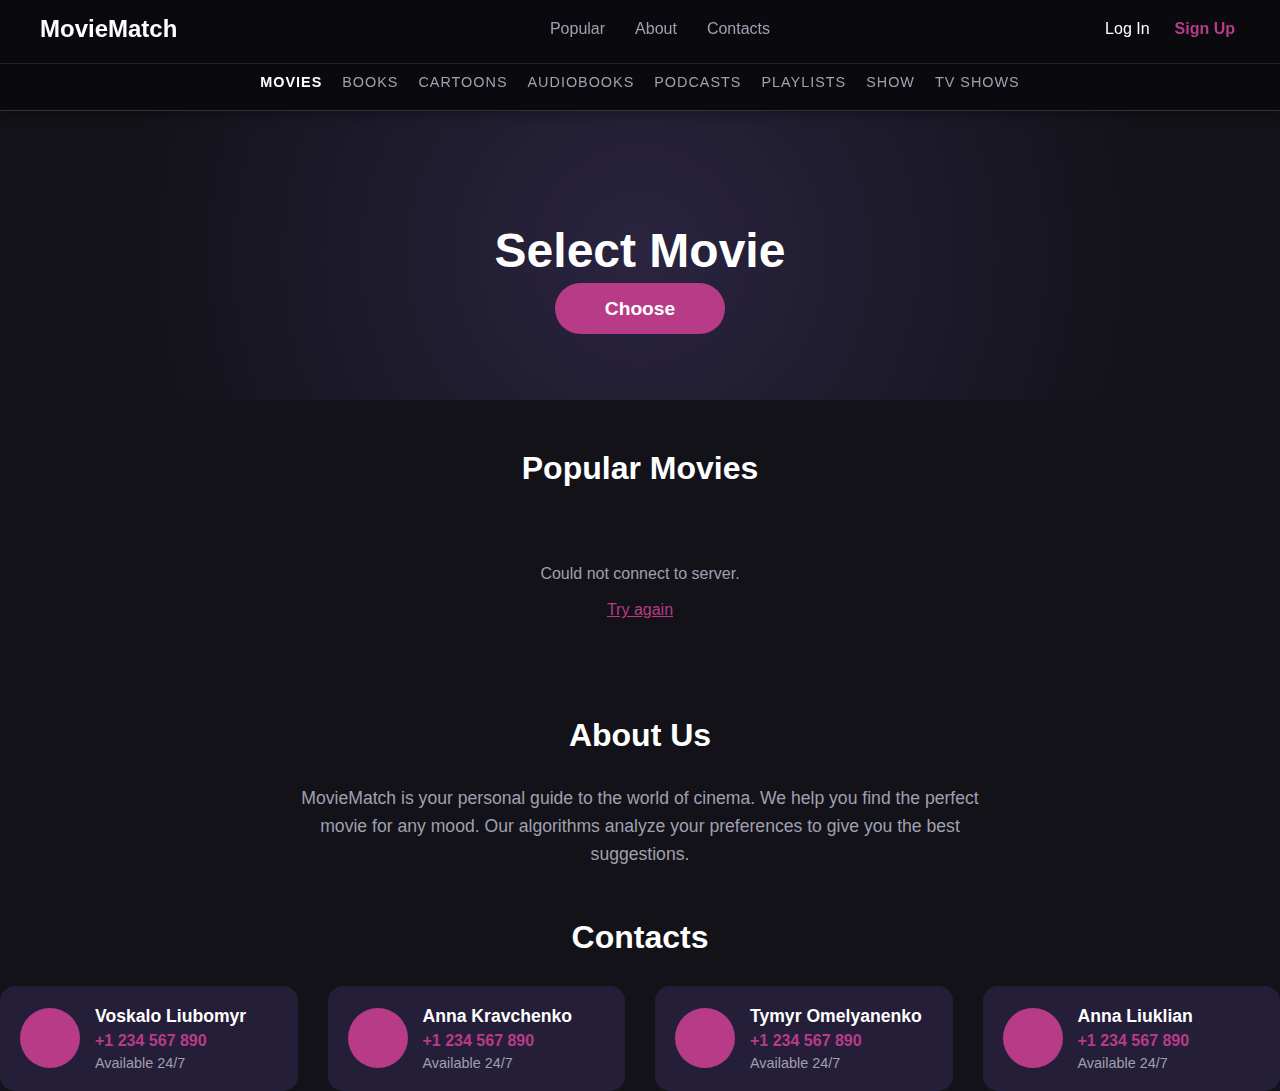
<file: web/index.html>
<!DOCTYPE html>
<html lang="en">
<head>
    <meta charset="UTF-8">
    <meta name="viewport" content="width=device-width, initial-scale=1.0">
    <title>MovieMatch - Home</title>
    <link rel="stylesheet" href="style.css">
</head>
<body>
    <!-- Header додається через header.js -->

    <main>
        <section class="hero">
            <h1>Select Movie</h1>
            <a href="#" class="btn-choose" onclick="goToChoose()">Choose</a>
        </section>

        <section id="popular">
            <h2 class="section-title">Popular Movies</h2>
            <div class="movie-grid" id="movie-grid"></div>
        </section>

        <section id="about">
            <h2 class="section-title">About Us</h2>
            <p class="text-block">
                MovieMatch is your personal guide to the world of cinema. We help you find the perfect movie for any mood.
                Our algorithms analyze your preferences to give you the best suggestions.
            </p>
        </section>

        <section id="contacts">
            <h2 class="section-title">Contacts</h2>
            <div class="contacts-grid" id="contacts-grid"></div>
        </section>
    </main>

    <script src="header.js"></script>
    <script>
        const BASE_URL = 'http://127.0.0.1:8000';

        function renderSkeletons(count = 12) {
            const grid = document.getElementById('movie-grid');
            grid.innerHTML = Array.from({ length: count }).map(() => `
                <div class="movie-card">
                    <div class="movie-img skeleton"></div>
                    <div class="movie-info">
                        <h3>Loading title</h3>
                        <p>2024</p>
                    </div>
                </div>`).join('');
        }

        async function fetchMovies() {
            renderSkeletons();
            try {
                const res = await fetch(`${BASE_URL}/movies/`);
                const data = await res.json();
                const movies = (data.results || []).slice(0, 20);
                renderMovies(movies);
            } catch (e) {
                document.getElementById('movie-grid').innerHTML = `
                    <p style="color:var(--text-sec); grid-column:1/-1; text-align:center; padding:2rem;">
                        Could not connect to server.<br><br>
                        <a href="javascript:fetchMovies()" style="color:var(--accent-pink);">Try again</a>
                    </p>`;
            }
        }

        function renderMovies(movies) {
            const grid = document.getElementById('movie-grid');
            if (!movies.length) {
                grid.innerHTML = '<p style="color:var(--text-sec); grid-column:1/-1;">No movies found.</p>';
                return;
            }

            grid.innerHTML = movies.map(m => {
                const year = m.release_date ? m.release_date.split('-')[0] : '—';
                const genre = m.genres_str?.[0] || '';
                const rating = m.vote_average > 0 ? `<span class="movie-rating">★ ${m.vote_average.toFixed(1)}</span>` : '';
                const posterContent = m.poster_url
                    ? `<img src="${m.poster_url}" alt="${m.title}" loading="lazy">`
                    : `<div>${m.title}</div>`;
                return `
                <div class="movie-card" onclick="window.location.href='choose.html'">
                    <div class="movie-img">${posterContent}</div>
                    <div class="movie-info">
                        <h3>${m.title || 'Unknown'}</h3>
                        <p>${genre ? genre + ' • ' : ''}${year}</p>
                        ${rating}
                    </div>
                </div>`;
            }).join('');
        }

        function renderContacts() {
            const names = ["Voskalo Liubomyr", "Anna Kravchenko", "Tymyr Omelyanenko", "Anna Liuklian"];
            document.getElementById('contacts-grid').innerHTML = names.map(name => `
                <div class="contact-item">
                    <div class="avatar"></div>
                    <div class="contact-card">
                        <h3>${name}</h3>
                        <p class="phone">+1 234 567 890</p>
                        <p class="desc">Available 24/7</p>
                    </div>
                </div>`).join('');
        }

        renderContacts();
        fetchMovies();
    </script>
</body>
</html>
</file>
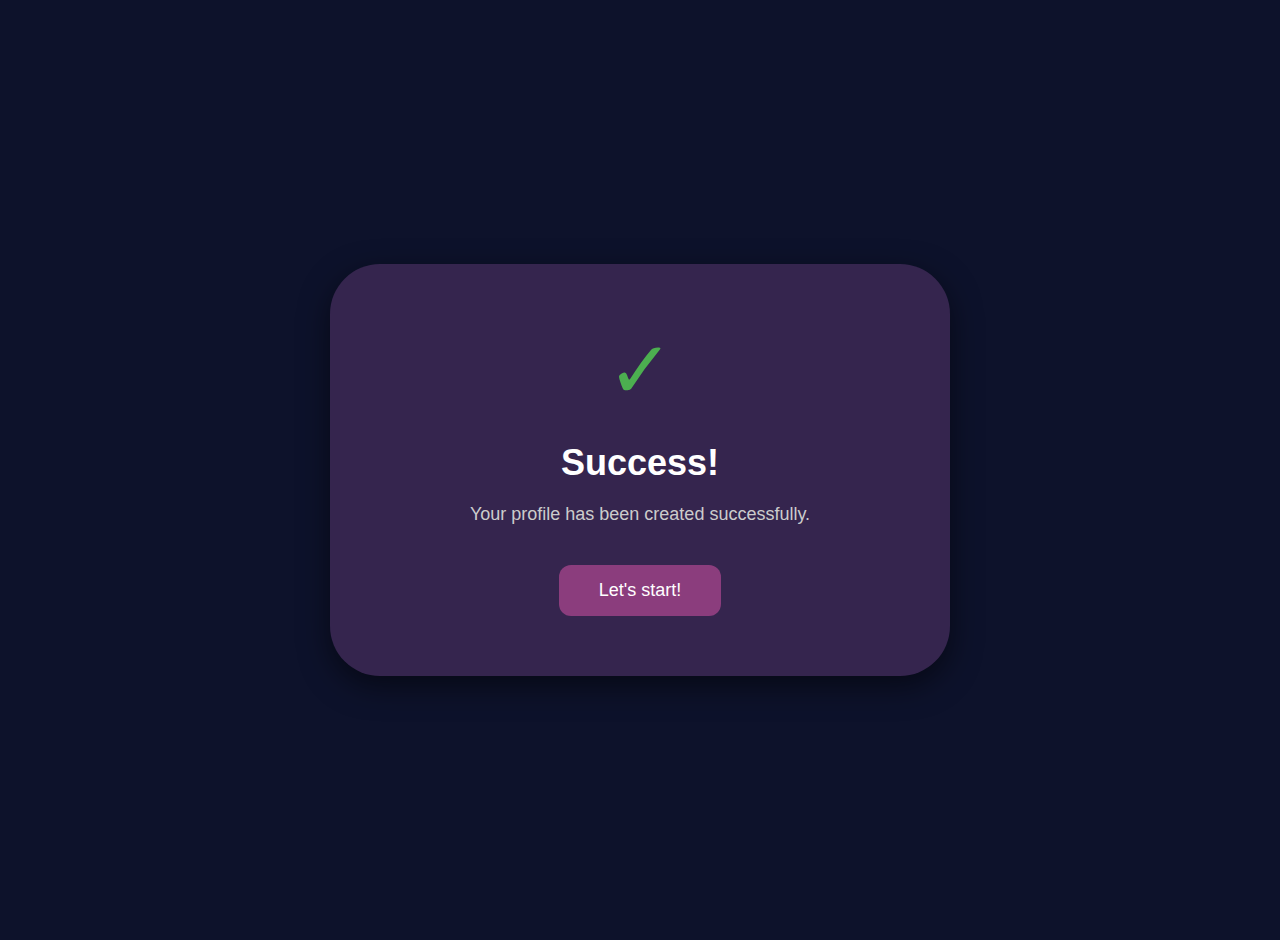
<file: frinds.html>
<!DOCTYPE html>
<html lang="en">
<head>
    <meta charset="UTF-8">
    <meta name="viewport" content="width=device-width, initial-scale=1.0">
    <title>MovieMatch - Success</title>
    <style>
        body {
            margin: 0;
            font-family: 'Segoe UI', sans-serif;
            background-color: #0d122b;
            color: white;
            display: flex;
            justify-content: center;
            align-items: center;
            min-height: 100vh;
            padding: 20px;
        }
        .auth-card {
            background-color: #35254e;
            padding: 60px;
            border-radius: 50px;
            max-width: 500px;
            width: 100%;
            text-align: center;
            box-shadow: 0 10px 30px rgba(0,0,0,0.5);
        }
        .icon {
            font-size: 80px;
            color: #4CAF50;
            margin-bottom: 20px;
        }
        h1 {
            font-size: 36px;
            margin-bottom: 20px;
        }
        p {
            font-size: 18px;
            color: #ccc;
            margin-bottom: 40px;
        }
        .btn {
            background-color: #8b3d7d;
            color: white;
            border: none;
            border-radius: 12px;
            padding: 15px 40px;
            font-size: 18px;
            cursor: pointer;
            text-decoration: none;
            display: inline-block;
        }
        .btn:hover {
            background-color: #d64ca0;
        }

        /* Mobile */
        @media (max-width: 768px) {
            .auth-card { padding: 40px 30px; }
            h1 { font-size: 30px; }
            p { font-size: 16px; }
            .icon { font-size: 60px; }
        }
        @media (max-width: 480px) {
            .auth-card { padding: 30px 20px; border-radius: 30px; }
            h1 { font-size: 24px; }
            p { font-size: 14px; }
            .btn { padding: 12px 30px; font-size: 16px; }
        }
    </style>
</head>
<body>
    <div class="auth-card">
        <div class="icon">✓</div>
        <h1>Success!</h1>
        <p>Your profile has been created successfully.</p>
        <a href="my_films.html" class="btn">Let's start!</a>
    </div>
</body>
</html>
</file>
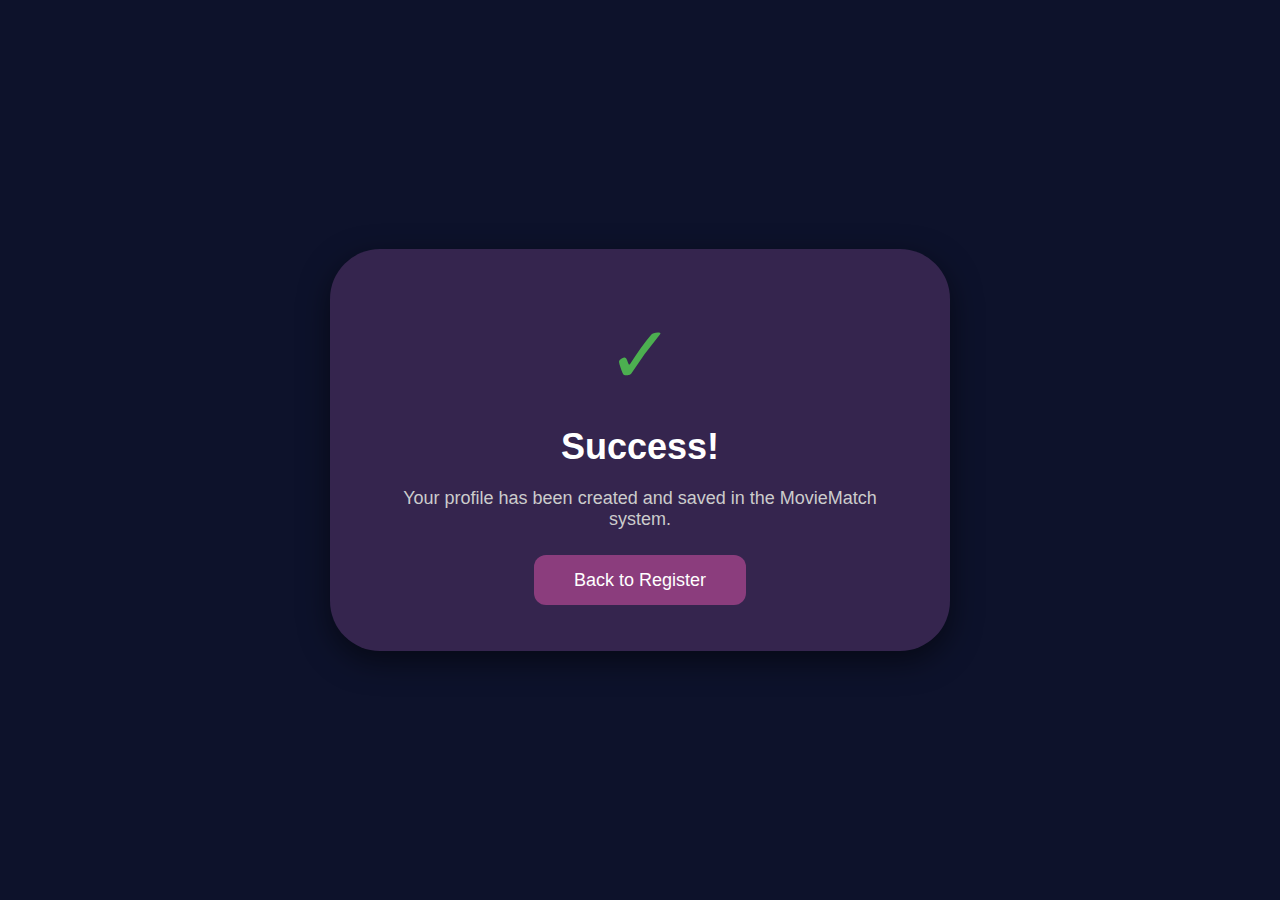
<file: templates/success.html>
<!DOCTYPE html>
<html lang="uk">
<head>
    <meta charset="UTF-8">
    <title>MovieMatch - Success</title>
    <style>
        body { margin: 0; font-family: 'Segoe UI', sans-serif; background-color: #0d122b; color: white; display: flex; justify-content: center; align-items: center; height: 100vh; }
        .auth-card { background-color: #35254e; padding: 60px; border-radius: 50px; width: 500px; text-align: center; box-shadow: 0 10px 30px rgba(0,0,0,0.5); }
        .icon { font-size: 80px; color: #4CAF50; margin-bottom: 20px; }
        h1 { font-size: 36px; margin-bottom: 20px; }
        p { font-size: 18px; color: #ccc; margin-bottom: 40px; }
        .btn { background-color: #8b3d7d; color: white; border: none; border-radius: 12px; padding: 15px 40px; font-size: 18px; cursor: pointer; text-decoration: none; }
    </style>
</head>
<body>
    <div class="auth-card">
        <div class="icon">✓</div>
        <h1>Success!</h1>
        <p>Your profile has been created and saved in the MovieMatch system.</p>
        <a href="signup.html" class="btn">Back to Register</a>
    </div>
</body>
</html>
</file>
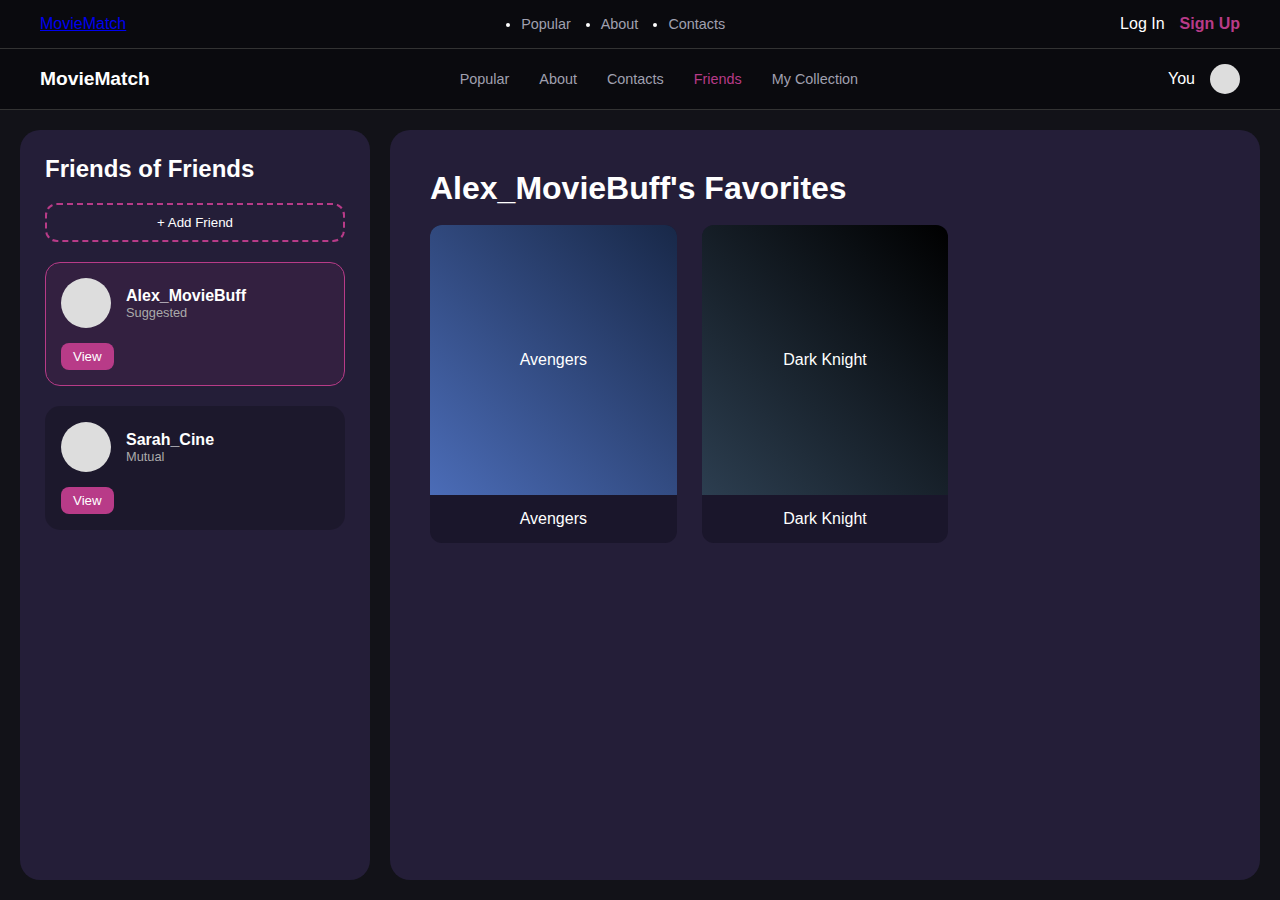
<file: web/friends.html>
<!DOCTYPE html>
<html lang="en">
<head>
    <meta charset="UTF-8">
    <meta name="viewport" content="width=device-width, initial-scale=1.0">
    <title>MovieMatch - Friends</title>
    <style>
        :root {
            --bg-dark: #121218;
            --panel-bg: #241e38;
            --accent-pink: #b83b88;
            --accent-hover: #d64ca0;
            --text-main: #ffffff;
            --text-sec: #a0a0b0;
        }
        * { margin: 0; padding: 0; box-sizing: border-box; font-family: 'Segoe UI', sans-serif; }
        body { background-color: var(--bg-dark); color: var(--text-main); display: flex; flex-direction: column; min-height: 100vh; }

        nav { background-color: #0a0a0e; padding: 15px 40px; display: flex; justify-content: space-between; align-items: center; border-bottom: 1px solid #333; flex-wrap: wrap; gap: 10px; }
        .logo a { text-decoration: none; color: white; font-weight: bold; font-size: 1.2rem; }
        .nav-links { display: flex; gap: 30px; font-size: 0.9rem; flex-wrap: wrap; }
        .nav-links a { text-decoration: none; color: var(--text-sec); transition: 0.3s; }
        .nav-links a:hover, .nav-links a.active { color: var(--text-main); }
        .user-menu { display: flex; align-items: center; gap: 15px; flex-wrap: wrap; }
        .avatar { width: 30px; height: 30px; background-color: #ddd; border-radius: 50%; }

        .container { display: flex; flex: 1; padding: 20px; gap: 20px; overflow: hidden; flex-wrap: wrap; }

        .sidebar { width: 350px; background-color: var(--panel-bg); border-radius: 20px; padding: 25px; display: flex; flex-direction: column; gap: 20px; overflow-y: auto; }
        .sidebar h2 { font-size: 1.5rem; }
        .add-friend-btn { background: transparent; border: 2px dashed var(--accent-pink); color: white; padding: 10px; border-radius: 12px; cursor: pointer; width: 100%; }
        .add-friend-btn:hover { background-color: rgba(184, 59, 136, 0.1); }

        .friend-card { background-color: rgba(0,0,0,0.2); padding: 15px; border-radius: 15px; display: flex; align-items: center; gap: 15px; cursor: pointer; border: 1px solid transparent; flex-wrap: wrap; }
        .friend-card:hover { background-color: rgba(0,0,0,0.3); }
        .friend-card.active { border-color: var(--accent-pink); background-color: rgba(184, 59, 136, 0.1); }
        .friend-avatar { width: 50px; height: 50px; background-color: #ddd; border-radius: 50%; }
        .friend-info { flex: 1; min-width: 150px; }
        .view-btn { background-color: var(--accent-pink); color: white; border: none; padding: 6px 12px; border-radius: 8px; cursor: pointer; }

        .main-content { flex: 1; background-color: var(--panel-bg); border-radius: 20px; padding: 40px; overflow-y: auto; }
        .movies-grid { display: grid; grid-template-columns: repeat(auto-fill, minmax(180px, 1fr)); gap: 25px; }
        .movie-card { background-color: #1a162b; border-radius: 12px; overflow: hidden; }
        .movie-poster { width: 100%; height: 270px; background-color: #333; display: flex; align-items: center; justify-content: center; }
        .movie-info { padding: 15px; text-align: center; }

        /* Mobile styles */
        @media (max-width: 768px) {
            nav { flex-direction: column; padding: 15px 20px; }
            .nav-links { justify-content: center; gap: 15px; }
            .container { flex-direction: column; padding: 10px; }
            .sidebar { width: 100%; }
            .main-content { padding: 20px; }
            .movies-grid { grid-template-columns: repeat(auto-fill, minmax(140px, 1fr)); }
            .movie-poster { height: 200px; }
        }
        @media (max-width: 480px) {
            .movies-grid { grid-template-columns: repeat(auto-fill, minmax(120px, 1fr)); }
            .movie-poster { height: 160px; }
            .friend-card { flex-direction: column; align-items: flex-start; }
            .friend-info { width: 100%; }
        }
    </style>
</head>
<body>
    <nav>
        <div class="logo"><a href="index.html">MovieMatch</a></div>
        <div class="nav-links">
            <a href="#">Popular</a>
            <a href="#">About</a>
            <a href="#">Contacts</a>
            <a href="friends.html" class="active" style="color: var(--accent-pink);">Friends</a>
            <a href="my_films.html">My Collection</a>
        </div>
        <div class="user-menu">
            <span>You</span>
            <div class="avatar"></div>
        </div>
    </nav>

    <div class="container">
        <aside class="sidebar">
            <h2>Friends of Friends</h2>
            <button class="add-friend-btn">+ Add Friend</button>
            <div class="friend-card active">
                <div class="friend-avatar"></div>
                <div class="friend-info">
                    <div style="font-weight: bold;">Alex_MovieBuff</div>
                    <div style="font-size: 0.8rem; color: #aaa;">Suggested</div>
                </div>
                <button class="view-btn">View</button>
            </div>
            <div class="friend-card">
                <div class="friend-avatar"></div>
                <div class="friend-info">
                    <div style="font-weight: bold;">Sarah_Cine</div>
                    <div style="font-size: 0.8rem; color: #aaa;">Mutual</div>
                </div>
                <button class="view-btn">View</button>
            </div>
        </aside>

        <main class="main-content">
            <h1>Alex_MovieBuff's Favorites</h1>
            <br>
            <div class="movies-grid">
                <div class="movie-card">
                    <div class="movie-poster" style="background: linear-gradient(45deg, #4b6cb7, #182848);">Avengers</div>
                    <div class="movie-info">Avengers</div>
                </div>
                <div class="movie-card">
                    <div class="movie-poster" style="background: linear-gradient(45deg, #2C3E50, #000000);">Dark Knight</div>
                    <div class="movie-info">Dark Knight</div>
                </div>
            </div>
        </main>
    </div>
    <script src="header.js"></script>
</body>
</html>
</file>
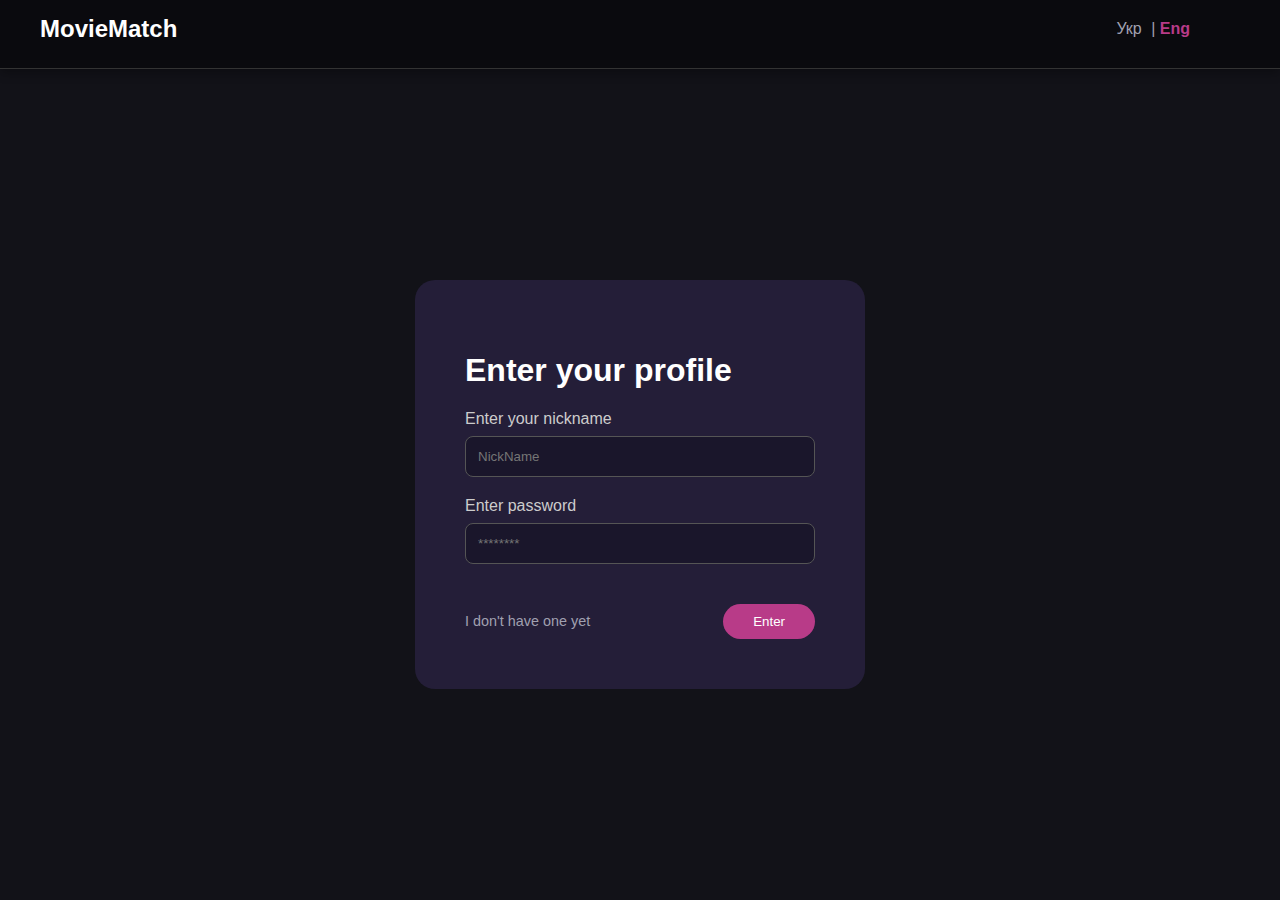
<file: web/login.html>
<!DOCTYPE html>
<html lang="en">
<head>
    <meta charset="UTF-8">
    <title>MovieMatch - Log In</title>
    <link rel="stylesheet" href="style.css">
</head>
<body class="auth-bg">
    <header>
        <nav class="top-nav">
            <a href="index.html" class="logo">MovieMatch</a>
            <div class="auth-lang"><a href="#">Укр</a> | <span class="active-lang">Eng</span></div>
        </nav>
    </header>

    <div class="auth-container">
        <div class="auth-box">
            <h1>Enter your profile</h1>

            <div class="input-group">
                <label>Enter your nickname</label>
                <input type="text" id="username" placeholder="NickName">
            </div>

            <div class="input-group">
                <label>Enter password</label>
                <input type="password" id="password" placeholder="********">
            </div>

            <div id="error-msg" style="color:#ff4757; font-size:0.9rem; margin-bottom:10px; display:none;"></div>

            <div class="auth-buttons">
                <a href="signup.html" class="btn-alt">I don't have one yet</a>
                <button onclick="login()" class="btn-main" style="cursor:pointer; border:none;">Enter</button>
            </div>
        </div>
    </div>

    <script>
        const BASE_URL = 'http://127.0.0.1:8000';

        // Якщо вже залогінений — одразу редирект
        if (localStorage.getItem('token')) {
            window.location.href = 'my_films.html';
        }

        function showError(msg) {
            const el = document.getElementById('error-msg');
            el.textContent = msg;
            el.style.display = 'block';
        }

        async function login() {
            const username = document.getElementById('username').value.trim();
            const password = document.getElementById('password').value;
            document.getElementById('error-msg').style.display = 'none';

            if (!username || !password) {
                showError('Please fill in all fields!');
                return;
            }

            try {
                // Логін ОБОВ'ЯЗКОВО через form-data, не JSON
                // Бек використовує OAuth2PasswordRequestForm який очікує саме такий формат
                const response = await fetch(`${BASE_URL}/users/login`, {
                    method: 'POST',
                    headers: { 'Content-Type': 'application/x-www-form-urlencoded' },
                    body: new URLSearchParams({ username, password })
                });

                const data = await response.json();

                if (!response.ok) {
                    showError(data.detail || 'Invalid username or password');
                    return;
                }

                // Зберігаємо токен — він потрібен для всіх захищених запитів
                localStorage.setItem('token', data.access_token);
                localStorage.setItem('username', username);

                // Отримуємо свій id — потрібен для /movies/{userId}/liked
                const meResp = await fetch(`${BASE_URL}/users/me`, {
                    headers: { 'Authorization': `Bearer ${data.access_token}` }
                });
                if (meResp.ok) {
                    const me = await meResp.json();
                    localStorage.setItem('userId', me.id);
                }

                window.location.href = 'my_films.html';

            } catch (e) {
                window.location.href = 'p_error.html';
            }
        }

        document.addEventListener('keypress', (e) => {
            if (e.key === 'Enter') login();
        });
    </script>
</body>
</html>
</file>
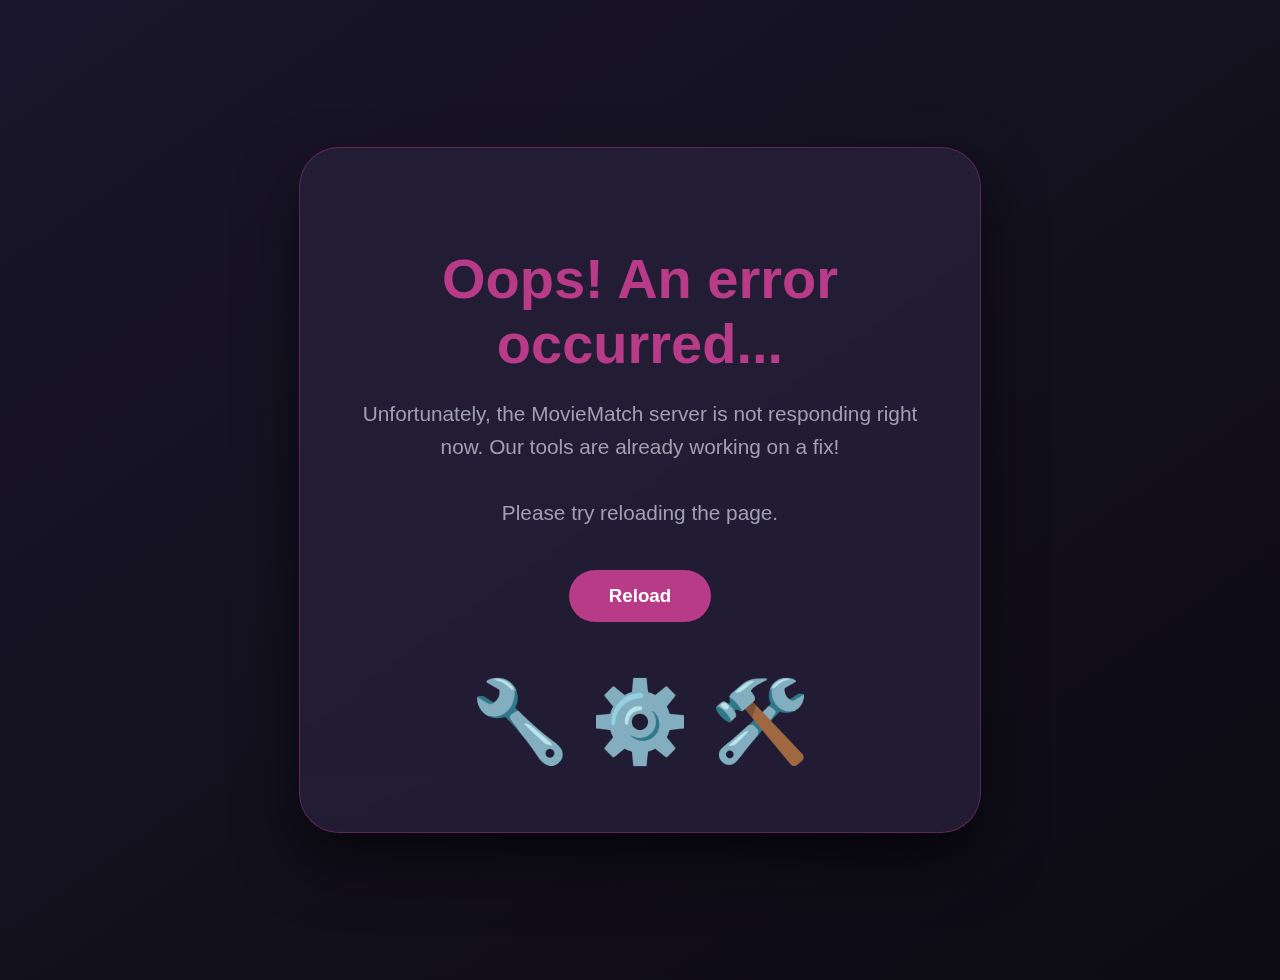
<file: web/p_error.html>
<!DOCTYPE html>
<html lang="uk">
<head>
    <meta charset="UTF-8">
    <meta name="viewport" content="width=device-width, initial-scale=1.0">
    <title>MovieMatch - Server Error</title>
    <link rel="stylesheet" href="style.css">
    <style>
        /* Основний контейнер помилки */
        .error-container {
            display: flex;
            flex-direction: column;
            justify-content: center;
            align-items: center;
            min-height: 100vh;
            text-align: center;
            background: linear-gradient(145deg, #1a162b, #0d0b13);
            color: white;
            padding: 40px 20px;
        }

        .error-box {
            background: rgba(36, 30, 56, 0.85);
            backdrop-filter: blur(25px);
            padding: 60px 40px;
            border-radius: 40px;
            border: 1px solid rgba(184, 59, 136, 0.4);
            box-shadow: 0 30px 60px rgba(0,0,0,0.6);
            max-width: 600px;
            width: 90%;
            animation: fadeIn 0.8s ease-out;
        }

        .error-title {
            font-size: clamp(2rem, 5vw, 3.5rem);
            margin-bottom: 20px;
            color: var(--accent-pink);
            font-weight: 800;
        }

        .error-message {
            font-size: clamp(1rem, 2vw, 1.3rem);
            color: var(--text-sec);
            margin-bottom: 40px;
            line-height: 1.6;
        }

        .reload-btn {
            display: inline-block;
            padding: 15px 40px;
            background-color: var(--accent-pink);
            color: white;
            text-decoration: none;
            border-radius: 30px;
            font-weight: bold;
            transition: background-color 0.3s ease, transform 0.3s ease;
            cursor: pointer;
        }

        .reload-btn:hover {
            background-color: #d1308a;
            transform: translateY(-3px);
        }

        /* Анімація інструментів */
        .tools-animation {
            margin-top: 50px;
            display: flex;
            gap: 20px;
            justify-content: center;
            align-items: center;
            height: 100px;
        }

        .tool {
            font-size: clamp(3rem, 7vw, 5rem);
            animation: toolRotate 2s infinite ease-in-out;
            color: #ccc;
        }

        .tool:nth-child(1) { animation-delay: 0s; }
        .tool:nth-child(2) { animation-delay: 0.5s; animation-direction: reverse; }
        .tool:nth-child(3) { animation-delay: 1s; }

        @keyframes fadeIn {
            from { opacity: 0; transform: translateY(-20px); }
            to { opacity: 1; transform: translateY(0); }
        }

        @keyframes toolRotate {
            0% { transform: translateY(0) rotate(0deg); }
            25% { transform: translateY(-10px) rotate(10deg); }
            50% { transform: translateY(0) rotate(0deg); }
            75% { transform: translateY(10px) rotate(-10deg); }
            100% { transform: translateY(0) rotate(0deg); }
        }
    </style>
</head>
<body>
    <div class="error-container">
        <div class="error-box">
            <h1 class="error-title">Oops! An error occurred...</h1>
            <p class="error-message">
                Unfortunately, the MovieMatch server is not responding right now. Our tools are already working on a fix!
                <br><br>Please try reloading the page.

            </p>
            <h3>
                <a href="index.html" class="reload-btn">Reload</a>
            </h3>

            <div class="tools-animation">
                <span class="tool">🔧</span> <span class="tool">⚙️</span> <span class="tool">🛠️</span> </div>
        </div>
    </div>
</body>
</html>
</file>
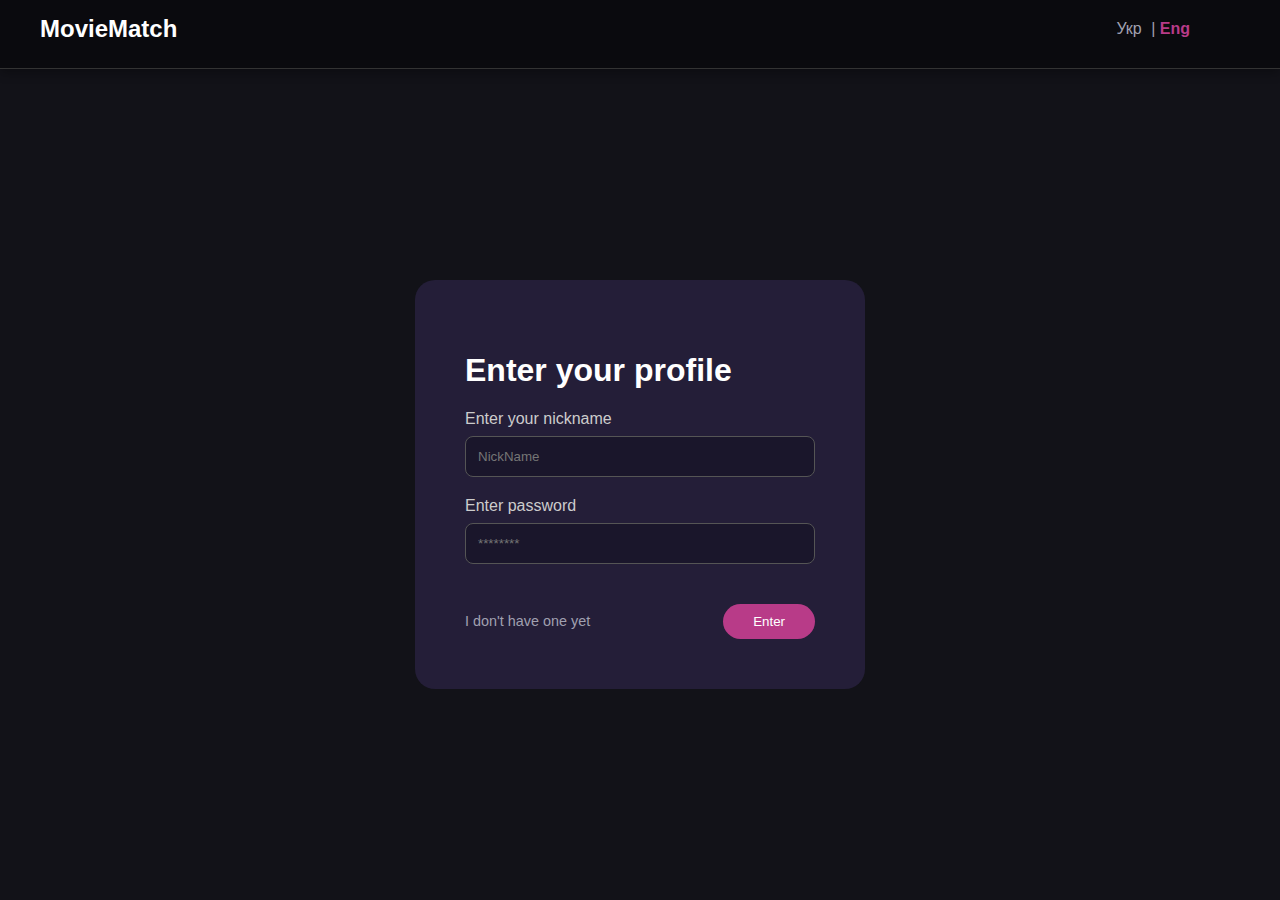
<file: web/profile.html>
<!DOCTYPE html>
<html lang="uk">
<head>
    <meta charset="UTF-8">
    <meta name="viewport" content="width=device-width, initial-scale=1.0">
    <title>MovieMatch - Friends</title>
    <link rel="stylesheet" href="style.css">
    <style>
        .profile-container {
            display: grid;
            grid-template-columns: 320px 1fr;
            gap: 30px;
            max-width: 1400px;
            margin: 40px auto;
            padding: 0 20px;
        }

        /* ── Ліва панель ── */
        .friends-sidebar {
            display: flex;
            flex-direction: column;
            gap: 25px;
        }

        .sidebar-block {
            background: rgba(36, 30, 56, 0.8);
            backdrop-filter: blur(20px);
            padding: 25px;
            border-radius: 30px;
            border: 1px solid rgba(184, 59, 136, 0.3);
        }

        .sidebar-block-title {
            font-size: 1.1rem;
            font-weight: 700;
            color: white;
            margin-bottom: 18px;
            display: flex;
            align-items: center;
            justify-content: space-between;
        }

        .badge {
            background: var(--accent-pink);
            color: white;
            font-size: 0.75rem;
            font-weight: 700;
            padding: 2px 8px;
            border-radius: 20px;
            min-width: 22px;
            text-align: center;
        }

        .friend-item {
            display: flex;
            align-items: center;
            gap: 12px;
            padding: 12px;
            margin-bottom: 8px;
            border-radius: 18px;
            cursor: pointer;
            transition: 0.25s;
            border: 1px solid transparent;
        }
        .friend-item:last-child { margin-bottom: 0; }
        .friend-item:hover  { background: rgba(255,255,255,0.05); }
        .friend-item.active { background: rgba(184,59,136,0.2); border-color: var(--accent-pink); }

        .avatar-circle {
            width: 42px;
            height: 42px;
            background: var(--accent-pink);
            border-radius: 50%;
            flex-shrink: 0;
            display: flex;
            align-items: center;
            justify-content: center;
            font-weight: 700;
            font-size: 1rem;
            color: white;
        }

        .friend-name { font-weight: 600; font-size: 0.95rem; }
        .friend-sub  { font-size: 0.78rem; color: var(--text-sec); margin-top: 2px; }

        .request-actions {
            display: flex;
            gap: 8px;
            margin-left: auto;
            flex-shrink: 0;
        }

        .btn-accept {
            background: #2ecc71;
            color: white;
            border: none;
            padding: 6px 14px;
            border-radius: 12px;
            cursor: pointer;
            font-size: 0.82rem;
            font-weight: 600;
            transition: 0.2s;
        }
        .btn-accept:hover { background: #27ae60; transform: scale(1.05); }

        .btn-reject {
            background: transparent;
            color: #e74c3c;
            border: 1px solid #e74c3c;
            padding: 6px 14px;
            border-radius: 12px;
            cursor: pointer;
            font-size: 0.82rem;
            font-weight: 600;
            transition: 0.2s;
        }
        .btn-reject:hover { background: rgba(231,76,60,0.15); transform: scale(1.05); }

        .btn-unfriend {
            background: transparent;
            color: var(--text-sec);
            border: 1px solid #444;
            padding: 4px 10px;
            border-radius: 10px;
            cursor: pointer;
            font-size: 0.75rem;
            transition: 0.2s;
            margin-left: auto;
            flex-shrink: 0;
            opacity: 0;
        }
        .friend-item:hover .btn-unfriend { opacity: 1; }
        .btn-unfriend:hover { color: #e74c3c; border-color: #e74c3c; }

        /* ── Права панель ── */
        .movies-feed {
            background: rgba(36, 30, 56, 0.5);
            padding: 40px;
            border-radius: 40px;
            border: 1px solid rgba(255,255,255,0.05);
        }

        .feed-header {
            margin-bottom: 25px;
            padding-bottom: 20px;
            border-bottom: 1px solid rgba(255,255,255,0.1);
            display: flex;
            align-items: flex-start;
            justify-content: space-between;
            gap: 20px;
            flex-wrap: wrap;
        }

        .feed-header-text h1 { margin-bottom: 6px; }

        /* ── Кнопка перемикання All / Common ── */
        .toggle-btn {
            display: flex;
            background: rgba(255,255,255,0.05);
            border-radius: 20px;
            padding: 4px;
            border: 1px solid rgba(255,255,255,0.1);
            flex-shrink: 0;
            align-self: center;
        }

        .toggle-btn button {
            background: transparent;
            border: none;
            color: var(--text-sec);
            padding: 8px 18px;
            border-radius: 16px;
            cursor: pointer;
            font-size: 0.85rem;
            font-weight: 600;
            transition: 0.2s;
            white-space: nowrap;
        }

        .toggle-btn button.active {
            background: var(--accent-pink);
            color: white;
        }

        /* ── Сітка фільмів ── */
        .movies-grid {
            display: grid;
            grid-template-columns: repeat(auto-fill, minmax(180px, 1fr));
            gap: 25px;
        }

        .movie-card {
            background: #1a162b;
            border-radius: 20px;
            overflow: hidden;
            transition: 0.3s;
            cursor: pointer;
        }
        .movie-card:hover { transform: translateY(-5px); }

        .movie-poster {
            width: 100%;
            height: 260px;
            object-fit: cover;
            display: block;
        }

        .movie-poster-placeholder {
            width: 100%;
            height: 260px;
            background: #2a2440;
            display: flex;
            align-items: center;
            justify-content: center;
            color: #aaa;
            font-size: 0.85rem;
            padding: 10px;
            text-align: center;
        }

        .movie-info { padding: 12px 15px; }

        .movie-rating-tag {
            display: inline-block;
            background: rgba(184, 59, 136, 0.2);
            color: var(--accent-pink);
            border-radius: 10px;
            padding: 2px 7px;
            font-size: 0.75rem;
            font-weight: 600;
            margin-top: 4px;
        }

        /* Спільний значок */
        .common-badge {
            display: inline-block;
            background: rgba(46, 204, 113, 0.2);
            color: #2ecc71;
            border-radius: 10px;
            padding: 2px 8px;
            font-size: 0.72rem;
            font-weight: 700;
            margin-top: 4px;
            margin-left: 4px;
        }

        .empty-msg {
            color: var(--text-sec);
            text-align: center;
            padding: 50px 0;
            grid-column: 1/-1;
            line-height: 1.8;
        }
        .empty-msg a { color: var(--accent-pink); text-decoration: none; }

        /* ── Пагінація ── */
        .pagination {
            display: flex;
            align-items: center;
            justify-content: center;
            gap: 10px;
            margin-top: 35px;
            padding-top: 25px;
            border-top: 1px solid rgba(255,255,255,0.08);
        }

        .page-btn {
            background: rgba(255,255,255,0.05);
            border: 1px solid rgba(255,255,255,0.1);
            color: white;
            padding: 10px 20px;
            border-radius: 15px;
            cursor: pointer;
            font-size: 0.9rem;
            font-weight: 600;
            transition: 0.2s;
        }
        .page-btn:hover:not(:disabled) {
            background: rgba(184,59,136,0.3);
            border-color: var(--accent-pink);
        }
        .page-btn:disabled {
            opacity: 0.3;
            cursor: default;
        }
        .page-btn.active {
            background: var(--accent-pink);
            border-color: var(--accent-pink);
        }

        .page-info {
            color: var(--text-sec);
            font-size: 0.9rem;
            min-width: 100px;
            text-align: center;
        }

        /* Toast */
        .toast {
            position: fixed;
            bottom: 35px;
            left: 50%;
            transform: translateX(-50%) translateY(20px);
            background: #2ecc71;
            color: white;
            padding: 11px 28px;
            border-radius: 30px;
            font-weight: 600;
            font-size: 0.9rem;
            opacity: 0;
            transition: all 0.3s;
            z-index: 1000;
            pointer-events: none;
        }
        .toast.show  { opacity: 1; transform: translateX(-50%) translateY(0); }
        .toast.error { background: #e74c3c; }
    </style>
</head>
<body>
    <header>
        <nav class="top-nav">
            <a href="index.html" class="logo">MovieMatch</a>
            <ul class="nav-links">
                <li><a href="index.html">Popular</a></li>
                <li><a href="index.html#about">About</a></li>
                <li><a href="index.html#contacts">Contacts</a></li>
                <li><a href="search_friends.html">Search Friends</a></li>
                <li><a href="my_films.html">My Collection</a></li>
                <li><a href="profile.html" style="color:var(--accent-pink);">Friends</a></li>
            </ul>
        </nav>
    </header>

    <div class="profile-container">

        <!-- ── Ліва панель ── -->
        <aside class="friends-sidebar">

            <!-- Вхідні запити -->
            <div class="sidebar-block" id="requests-block" style="display:none;">
                <div class="sidebar-block-title">
                    Incoming Requests
                    <span class="badge" id="requests-badge">0</span>
                </div>
                <div id="requests-list"></div>
            </div>

            <!-- Список друзів -->
            <div class="sidebar-block">
                <div class="sidebar-block-title">My Friends</div>
                <div id="friends-list">
                    <p style="color:var(--text-sec);">Loading...</p>
                </div>
                <a href="search_friends.html" style="
                    display:block; margin-top:15px; text-align:center;
                    padding:10px; border:2px dashed rgba(184,59,136,0.5);
                    border-radius:15px; color:var(--accent-pink);
                    text-decoration:none; font-size:0.9rem; transition:0.2s;">
                    + Find Friends
                </a>
            </div>

        </aside>

        <!-- ── Права панель ── -->
        <main class="movies-feed">
            <div class="feed-header">
                <div class="feed-header-text">
                    <h1 id="selected-friend-name">Select a friend to see their movies</h1>
                    <p id="selected-friend-stats" style="color:var(--text-sec);"></p>
                </div>

                <!-- Кнопка перемикання — прихована поки не вибраний друг -->
                <div class="toggle-btn" id="toggle-btn" style="display:none;">
                    <button id="btn-all"    class="active" onclick="switchMode('all')">
                        🎬 All Movies
                    </button>
                    <button id="btn-common" onclick="switchMode('common')">
                        ✨ Common
                    </button>
                </div>
            </div>

            <div class="movies-grid" id="movies-container"></div>

            <!-- Пагінація -->
            <div class="pagination" id="pagination" style="display:none;">
                <button class="page-btn" id="btn-prev" onclick="changePage(-1)">← Prev</button>
                <span class="page-info" id="page-info">Page 1 / 1</span>
                <button class="page-btn" id="btn-next" onclick="changePage(1)">Next →</button>
            </div>
        </main>

    </div>

    <div class="toast" id="toast"></div>

    <script>
        const BASE_URL = 'http://127.0.0.1:8000';
        const token    = localStorage.getItem('token');

        // Поточний вибраний друг і його дані
        let currentFriend   = null;  // { id, username }
        let allMovies       = [];    // всі фільми друга
        let commonMovies    = [];    // спільні фільми
        let currentMode     = 'all'; // 'all' або 'common'
        const PER_PAGE      = 20;    // фільмів на сторінку
        let currentPage     = 1;     // поточна сторінка'

        // ─────────────────────────────────────────
        // Старт
        // ─────────────────────────────────────────
        async function init() {
            if (!token) {
                window.location.href = 'login.html';
                return;
            }

            try {
                const [friendsResp, requestsResp] = await Promise.all([
                    fetch(`${BASE_URL}/users/friends/my`,
                        { headers: { 'Authorization': `Bearer ${token}` } }),
                    fetch(`${BASE_URL}/users/friends/requests/incoming`,
                        { headers: { 'Authorization': `Bearer ${token}` } })
                ]);

                if (friendsResp.status === 401) {
                    localStorage.removeItem('token');
                    window.location.href = 'login.html';
                    return;
                }

                const friends  = await friendsResp.json();
                const requests = await requestsResp.json();

                renderRequests(requests);
                renderFriends(friends);

            } catch (e) {
                window.location.href = 'p_error.html';
            }
        }

        // ─────────────────────────────────────────
        // Вхідні запити
        // ─────────────────────────────────────────
        function renderRequests(requests) {
            const block = document.getElementById('requests-block');
            const list  = document.getElementById('requests-list');
            const badge = document.getElementById('requests-badge');

            if (!requests.length) {
                block.style.display = 'none';
                return;
            }

            block.style.display = 'block';
            badge.textContent   = requests.length;

            list.innerHTML = '';
            requests.forEach(user => {
                const div = document.createElement('div');
                div.className = 'friend-item';
                div.id = `req-${user.id}`;
                div.innerHTML = `
                    <div class="avatar-circle">${user.username.charAt(0).toUpperCase()}</div>
                    <div>
                        <div class="friend-name">${user.username}</div>
                        <div class="friend-sub">wants to be friends</div>
                    </div>
                    <div class="request-actions">
                        <button class="btn-accept" onclick="acceptRequest(${user.id}, '${user.username}')">
                            ✓ Accept
                        </button>
                        <button class="btn-reject" onclick="rejectRequest(${user.id})">✗</button>
                    </div>`;
                list.appendChild(div);
            });
        }

        async function acceptRequest(senderId, username) {
            try {
                const resp = await fetch(`${BASE_URL}/users/friends/accept/${senderId}`, {
                    method: 'POST',
                    headers: { 'Authorization': `Bearer ${token}` }
                });
                if (resp.ok) {
                    removeRequestCard(senderId);
                    showToast(`✓ ${username} is now your friend!`);
                    addFriendToList({ id: senderId, username });
                } else {
                    const d = await resp.json();
                    showToast(d.detail || 'Error', true);
                }
            } catch (e) { showToast('Server error', true); }
        }

        async function rejectRequest(senderId) {
            try {
                const resp = await fetch(`${BASE_URL}/users/friends/${senderId}`, {
                    method: 'DELETE',
                    headers: { 'Authorization': `Bearer ${token}` }
                });
                if (resp.ok || resp.status === 204) {
                    removeRequestCard(senderId);
                    showToast('Request rejected');
                } else {
                    const d = await resp.json();
                    showToast(d.detail || 'Error', true);
                }
            } catch (e) { showToast('Server error', true); }
        }

        function removeRequestCard(senderId) {
            const card = document.getElementById(`req-${senderId}`);
            if (card) card.remove();
            const remaining = document.querySelectorAll('#requests-list .friend-item').length;
            document.getElementById('requests-badge').textContent = remaining;
            if (!remaining) document.getElementById('requests-block').style.display = 'none';
        }

        // ─────────────────────────────────────────
        // Список друзів
        // ─────────────────────────────────────────
        function renderFriends(friends) {
            const list = document.getElementById('friends-list');
            if (!friends.length) {
                list.innerHTML = `
                    <div class="empty-msg">
                        No friends yet.<br>
                        <a href="search_friends.html">Find some!</a>
                    </div>`;
                return;
            }
            list.innerHTML = '';
            friends.forEach(f => addFriendToList(f));
        }

        function addFriendToList(friend) {
            const list     = document.getElementById('friends-list');
            const emptyMsg = list.querySelector('.empty-msg');
            if (emptyMsg) emptyMsg.remove();

            const div = document.createElement('div');
            div.className = 'friend-item';
            div.id = `friend-${friend.id}`;
            div.innerHTML = `
                <div class="avatar-circle">${friend.username.charAt(0).toUpperCase()}</div>
                <div>
                    <div class="friend-name">${friend.username}</div>
                    <div class="friend-sub">click to see movies</div>
                </div>
                <button class="btn-unfriend"
                    onclick="unfriend(event, ${friend.id}, '${friend.username}')">
                    Remove
                </button>`;
            div.onclick = (e) => {
                if (e.target.classList.contains('btn-unfriend')) return;
                selectFriend(friend, div);
            };
            list.appendChild(div);
        }

        async function unfriend(event, friendId, username) {
            event.stopPropagation();
            if (!confirm(`Remove ${username} from friends?`)) return;
            try {
                const resp = await fetch(`${BASE_URL}/users/friends/${friendId}`, {
                    method: 'DELETE',
                    headers: { 'Authorization': `Bearer ${token}` }
                });
                if (resp.ok || resp.status === 204) {
                    document.getElementById(`friend-${friendId}`)?.remove();
                    showToast(`${username} removed from friends`);
                    if (currentFriend?.id === friendId) resetFeed();
                    if (!document.querySelectorAll('#friends-list .friend-item').length) {
                        document.getElementById('friends-list').innerHTML = `
                            <div class="empty-msg">No friends yet.<br>
                            <a href="search_friends.html">Find some!</a></div>`;
                    }
                }
            } catch (e) { showToast('Server error', true); }
        }

        // ─────────────────────────────────────────
        // Вибір друга — завантажуємо всі і спільні фільми
        // ─────────────────────────────────────────
        async function selectFriend(friend, element) {
            document.querySelectorAll('.friend-item').forEach(i => i.classList.remove('active'));
            element.classList.add('active');

            currentFriend = friend;
            currentMode   = 'all';
            currentPage   = 1;  // скидаємо сторінку при зміні друга

            document.getElementById('selected-friend-name').textContent = `${friend.username}'s Movies`;
            document.getElementById('selected-friend-stats').textContent = 'Loading...';
            document.getElementById('movies-container').innerHTML = '';
            document.getElementById('toggle-btn').style.display = 'none';

            // Скидаємо кнопки на "All"
            document.getElementById('btn-all').classList.add('active');
            document.getElementById('btn-common').classList.remove('active');

            try {
                // Паралельно завантажуємо всі фільми друга і спільні
                const [allResp, commonResp] = await Promise.all([
                    fetch(`${BASE_URL}/movies/${friend.id}/liked`),
                    fetch(`${BASE_URL}/movies/common/${friend.id}`, {
                        headers: { 'Authorization': `Bearer ${token}` }
                    })
                ]);

                allMovies    = await allResp.json();
                commonMovies = await commonResp.json();

                // Показуємо кнопку тільки якщо є хоч один фільм
                if (allMovies.length > 0) {
                    document.getElementById('toggle-btn').style.display = 'flex';
                }

                renderMovies(allMovies, 'all');

            } catch (e) {
                document.getElementById('selected-friend-stats').textContent = '';
                document.getElementById('movies-container').innerHTML =
                    '<p style="color:#e74c3c; grid-column:1/-1;">Failed to load movies.</p>';
            }
        }

        // ─────────────────────────────────────────
        // Перемикання режиму All / Common
        // ─────────────────────────────────────────
        function switchMode(mode) {
            if (mode === currentMode) return;
            currentMode = mode;
            currentPage = 1;  // скидаємо на першу сторінку

            document.getElementById('btn-all').classList.toggle('active',    mode === 'all');
            document.getElementById('btn-common').classList.toggle('active', mode === 'common');

            if (mode === 'all') {
                renderMovies(allMovies, 'all');
            } else {
                renderMovies(commonMovies, 'common');
            }
        }

        // Перехід на сторінку (+1 вперед, -1 назад)
        function changePage(direction) {
            const movies = currentMode === 'all' ? allMovies : commonMovies;
            const totalPages = Math.ceil(movies.length / PER_PAGE);
            currentPage = Math.max(1, Math.min(totalPages, currentPage + direction));
            renderMovies(movies, currentMode);
            // Скролимо вгору до правої панелі
            document.querySelector('.movies-feed').scrollIntoView({ behavior: 'smooth' });
        }

        // ─────────────────────────────────────────
        // Рендер карток фільмів з пагінацією
        // mode: 'all' або 'common'
        // ─────────────────────────────────────────
        function renderMovies(movies, mode) {
            const container  = document.getElementById('movies-container');
            const pagination = document.getElementById('pagination');
            const stats      = document.getElementById('selected-friend-stats');
            const name       = currentFriend?.username || '';

            // Оновлюємо статистику
            if (mode === 'all') {
                stats.textContent = `${movies.length} movie${movies.length !== 1 ? 's' : ''} liked`;
            } else {
                stats.textContent = commonMovies.length > 0
                    ? `${commonMovies.length} movie${commonMovies.length !== 1 ? 's' : ''} in common with you`
                    : `No movies in common with ${name} yet`;
            }

            if (!movies.length) {
                container.innerHTML = `
                    <div class="empty-msg">
                        ${mode === 'common'
                            ? `No common movies yet.<br>Go to <a href="choose.html">Choose</a> and like some movies!`
                            : `${name} hasn't liked any movies yet.`
                        }
                    </div>`;
                pagination.style.display = 'none';
                return;
            }

            // Пагінація — беремо тільки 20 фільмів для поточної сторінки
            const totalPages = Math.ceil(movies.length / PER_PAGE);
            const start      = (currentPage - 1) * PER_PAGE;
            const pageMovies = movies.slice(start, start + PER_PAGE);

            // Оновлюємо кнопки пагінації
            if (movies.length > PER_PAGE) {
                pagination.style.display = 'flex';
                document.getElementById('page-info').textContent =
                    `Page ${currentPage} / ${totalPages}`;
                document.getElementById('btn-prev').disabled = currentPage === 1;
                document.getElementById('btn-next').disabled = currentPage === totalPages;
            } else {
                pagination.style.display = 'none';
            }

            // Множина id спільних фільмів — щоб позначати їх значком
            const commonIds = new Set(commonMovies.map(m => m.id));

            container.innerHTML = pageMovies.map(m => {
                // poster_url зберігаємо в БД — використовуємо його напряму
                // якщо немає — будуємо з poster_path
                const posterUrl = m.poster_url
                    || (m.poster_path
                        ? `https://image.tmdb.org/t/p/w500${m.poster_path}`
                        : '');

                const rating = m.vote_average && m.vote_average > 0
                    ? `<span class="movie-rating-tag">★ ${m.vote_average.toFixed(1)}</span>`
                    : '';

                const year = m.release_date
                    ? `<span style="color:var(--text-sec); font-size:0.8rem;">
                        ${m.release_date.split('-')[0]}
                       </span>`
                    : '';

                // Значок "спільний" якщо ми в режимі "all" і фільм є у спільних
                const commonMark = (mode === 'all' && commonIds.has(m.id))
                    ? `<span class="common-badge">✨ common</span>`
                    : '';

                return `
                <div class="movie-card" title="${m.overview || ''}">
                    ${posterUrl
                        ? `<img src="${posterUrl}" class="movie-poster" alt="${m.movie_name}">`
                        : `<div class="movie-poster-placeholder">${m.movie_name}</div>`
                    }
                    <div class="movie-info">
                        <div style="font-weight:600; font-size:0.95rem;
                            white-space:nowrap; overflow:hidden; text-overflow:ellipsis;">
                            ${m.movie_name}
                        </div>
                        <div style="display:flex; align-items:center; gap:6px; flex-wrap:wrap; margin-top:4px;">
                            ${year}
                            ${rating}
                            ${commonMark}
                        </div>
                    </div>
                </div>`;
            }).join('');
        }

        // ─────────────────────────────────────────
        // Очистити праву панель
        // ─────────────────────────────────────────
        function resetFeed() {
            currentFriend = null;
            allMovies     = [];
            commonMovies  = [];
            document.getElementById('selected-friend-name').textContent = 'Select a friend to see their movies';
            document.getElementById('selected-friend-stats').textContent = '';
            document.getElementById('movies-container').innerHTML = '';
            document.getElementById('toggle-btn').style.display  = 'none';
            document.getElementById('pagination').style.display  = 'none';
        }

        // ─────────────────────────────────────────
        // Toast
        // ─────────────────────────────────────────
        function showToast(msg, isError = false) {
            const toast = document.getElementById('toast');
            toast.textContent = msg;
            toast.className   = 'toast show' + (isError ? ' error' : '');
            setTimeout(() => { toast.className = 'toast'; }, 2500);
        }

        init();
    </script>
</body>
</html>
</file>
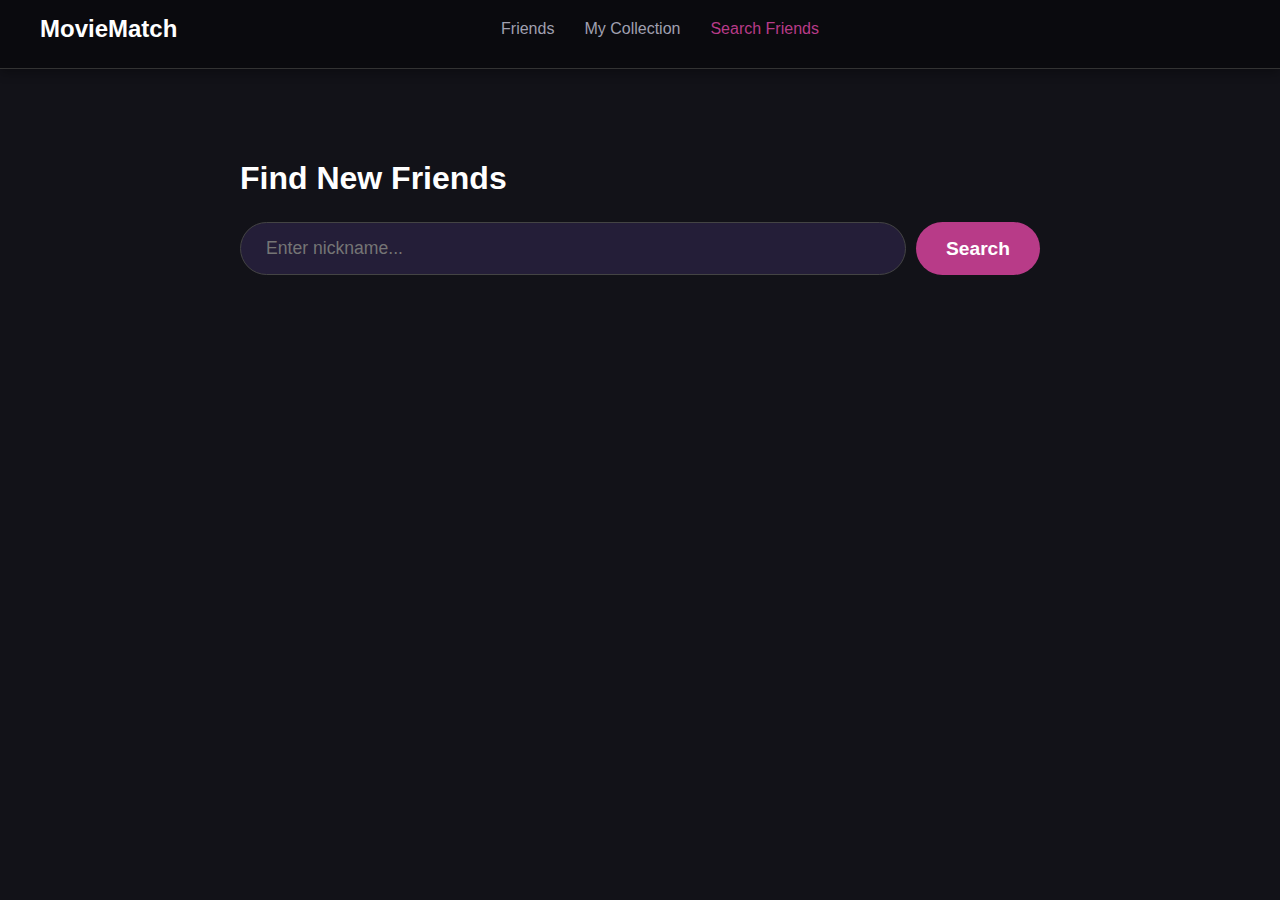
<file: web/search_friends.html>
<!DOCTYPE html>
<html lang="uk">
<head>
    <meta charset="UTF-8">
    <meta name="viewport" content="width=device-width, initial-scale=1.0">
    <title>MovieMatch - Search Friends</title>
    <link rel="stylesheet" href="style.css">
    <style>
        .search-container {
            max-width: 800px;
            margin: 50px auto;
            padding: 20px;
        }

        .search-box {
            display: flex;
            gap: 10px;
            margin-bottom: 40px;
        }

        .search-input {
            flex: 1;
            padding: 15px 25px;
            border-radius: 30px;
            border: 1px solid #444;
            background: var(--panel-bg);
            color: white;
            font-size: 1.1rem;
            outline: none;
        }
        .search-input:focus {
            border-color: var(--accent-pink);
            box-shadow: 0 0 10px rgba(184,59,136,0.3);
        }

        .results-grid {
            display: grid;
            grid-template-columns: repeat(auto-fill, minmax(250px, 1fr));
            gap: 20px;
        }

        .user-card {
            background: var(--panel-bg);
            padding: 20px;
            border-radius: 20px;
            display: flex;
            align-items: center;
            gap: 15px;
            transition: 0.3s;
            border: 1px solid rgba(255,255,255,0.05);
        }
        .user-card:hover { transform:translateY(-3px); border-color:var(--accent-pink); }

        .user-avatar { width:50px; height:50px; background:var(--accent-pink); border-radius:50%; flex-shrink:0; }

        .btn-add {
            margin-left: auto;
            background: transparent;
            border: 1px solid var(--accent-pink);
            color: white;
            padding: 6px 16px;
            border-radius: 15px;
            cursor: pointer;
            transition: 0.3s;
            white-space: nowrap;
        }
        .btn-add:hover:not(:disabled)  { background: var(--accent-pink); }
        .btn-add:disabled { opacity:0.5; cursor:default; }

        .status-msg { color:var(--text-sec); text-align:center; padding:20px 0; }
    </style>
</head>
<body>
    <header>
        <nav class="top-nav">
            <a href="index.html" class="logo">MovieMatch</a>
            <ul class="nav-links">
                <li><a href="profile.html">Friends</a></li>
                <li><a href="my_films.html">My Collection</a></li>
                <li><a href="search_friends.html" style="color:var(--accent-pink);">Search Friends</a></li>
            </ul>
        </nav>
    </header>

    <div class="search-container">
        <h1 style="margin-bottom:25px;">Find New Friends</h1>

        <div class="search-box">
            <input
                type="text"
                id="searchInput"
                class="search-input"
                placeholder="Enter nickname..."
            >
            <button onclick="performSearch()" class="btn-choose" style="padding:10px 30px;">
                Search
            </button>
        </div>

        <div id="results"></div>
    </div>

    <script>
        const BASE_URL = 'http://127.0.0.1:8000';

        async function performSearch() {
            const query = document.getElementById('searchInput').value.trim();
            const resultsDiv = document.getElementById('results');

            if (!query) return;

            resultsDiv.innerHTML = '<p class="status-msg">Searching...</p>';

            try {
                // GET /users/search?query=... — пошук юзерів по нікнейму
                const response = await fetch(
                    `${BASE_URL}/users/search?query=${encodeURIComponent(query)}`
                );
                const users = await response.json();

                if (!users.length) {
                    resultsDiv.innerHTML = '<p class="status-msg">No users found.</p>';
                    return;
                }

                resultsDiv.innerHTML = '';
                const grid = document.createElement('div');
                grid.className = 'results-grid';

                users.forEach(user => {
                    const card = document.createElement('div');
                    card.className = 'user-card';
                    card.innerHTML = `
                        <div class="user-avatar"></div>
                        <div>
                            <div style="font-weight:bold;">${user.username}</div>
                            <div style="font-size:0.8rem; color:var(--text-sec);">ID: ${user.id}</div>
                        </div>
                        <button class="btn-add" id="btn-${user.id}" onclick="addFriend(${user.id})">
                            Add
                        </button>`;
                    grid.appendChild(card);
                });

                resultsDiv.appendChild(grid);

            } catch (error) {
                console.error('Search error:', error);
                resultsDiv.innerHTML = '<p style="color:red;">Server error.</p>';
            }
        }

        async function addFriend(friendId) {
            const token = localStorage.getItem('token');
            if (!token) {
                alert('Please log in first!');
                window.location.href = 'login.html';
                return;
            }

            const btn = document.getElementById(`btn-${friendId}`);
            btn.disabled = true;
            btn.textContent = 'Sending...';

            try {
                // POST /users/friends/request/{friend_id} — надіслати запит дружби
                const resp = await fetch(`${BASE_URL}/users/friends/request/${friendId}`, {
                    method: 'POST',
                    headers: { 'Authorization': `Bearer ${token}` }
                });

                if (resp.ok || resp.status === 201) {
                    btn.textContent = 'Sent ✓';
                } else {
                    const data = await resp.json();
                    btn.textContent = 'Add';
                    btn.disabled = false;
                    alert(data.detail || 'Error sending request');
                }
            } catch (e) {
                btn.textContent = 'Add';
                btn.disabled = false;
                alert('Server error');
            }
        }

        document.getElementById('searchInput').addEventListener('keypress', (e) => {
            if (e.key === 'Enter') performSearch();
        });
    </script>
</body>
</html>
</file>
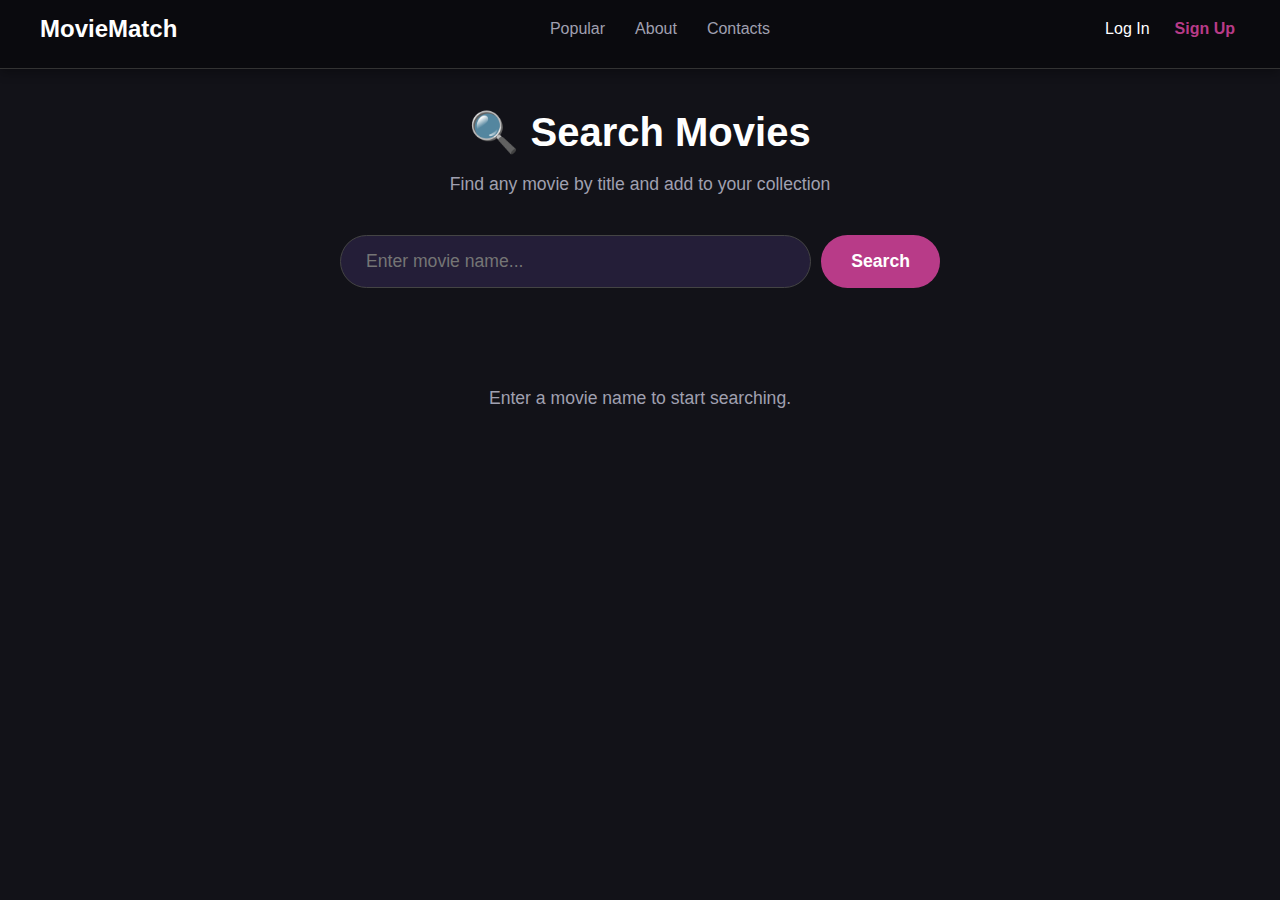
<file: web/search_results.html>
<!DOCTYPE html>
<html lang="uk">
<head>
    <meta charset="UTF-8">
    <meta name="viewport" content="width=device-width, initial-scale=1.0">
    <title>MovieMatch - Search Movies</title>
    <link rel="stylesheet" href="style.css">
    <style>
        .search-page {
            max-width: 1200px;
            margin: 40px auto;
            padding: 0 20px;
        }

        .search-header {
            text-align: center;
            margin-bottom: 40px;
        }

        .search-header h1 {
            font-size: 2.5rem;
            margin-bottom: 10px;
        }

        .search-header p {
            color: var(--text-sec);
            font-size: 1.1rem;
        }

        .search-box {
            display: flex;
            gap: 10px;
            max-width: 600px;
            margin: 0 auto 40px;
        }

        .search-input {
            flex: 1;
            padding: 15px 25px;
            border-radius: 30px;
            border: 1px solid #444;
            background: var(--panel-bg);
            color: white;
            font-size: 1.1rem;
            outline: none;
        }

        .search-input:focus {
            border-color: var(--accent-pink);
            box-shadow: 0 0 10px rgba(184,59,136,0.3);
        }

        .search-btn {
            padding: 15px 30px;
            border-radius: 30px;
            border: none;
            background: var(--accent-pink);
            color: white;
            font-size: 1.1rem;
            font-weight: bold;
            cursor: pointer;
            transition: 0.3s;
        }

        .search-btn:hover {
            background: var(--accent-hover);
            transform: scale(1.05);
        }

        .results-grid {
            display: grid;
            grid-template-columns: repeat(auto-fill, minmax(200px, 1fr));
            gap: 30px;
            margin-top: 30px;
        }

        .movie-card {
            background-color: var(--panel-bg);
            border-radius: 12px;
            overflow: hidden;
            transition: transform 0.3s, box-shadow 0.3s;
            position: relative;
        }

        .movie-card:hover {
            transform: translateY(-8px);
            box-shadow: 0 10px 20px rgba(0,0,0,0.5);
        }

        .movie-poster {
            height: 300px;
            width: 100%;
            background: linear-gradient(45deg, #333, #555);
            display: flex;
            justify-content: center;
            align-items: center;
            overflow: hidden;
            position: relative;
        }

        .movie-poster img {
            width: 100%;
            height: 100%;
            object-fit: cover;
        }

        .like-btn {
            position: absolute;
            top: 10px;
            right: 10px;
            background: rgba(0,0,0,0.7);
            color: white;
            border: none;
            width: 40px;
            height: 40px;
            border-radius: 50%;
            cursor: pointer;
            display: flex;
            align-items: center;
            justify-content: center;
            font-size: 1.2rem;
            transition: 0.3s;
            z-index: 2;
        }
        .like-btn:hover {
            background: var(--accent-pink);
            transform: scale(1.1);
        }
        .like-btn.liked {
            background: var(--accent-pink);
        }

        .movie-info {
            padding: 15px;
        }

        .movie-info h3 {
            margin: 0 0 5px 0;
            font-size: 1rem;
            color: white;
            white-space: nowrap;
            overflow: hidden;
            text-overflow: ellipsis;
        }

        .movie-info p {
            margin: 0;
            color: var(--text-sec);
            font-size: 0.8rem;
        }

        .movie-rating {
            display: inline-block;
            background: rgba(184, 59, 136, 0.25);
            color: var(--accent-pink);
            border-radius: 20px;
            padding: 2px 8px;
            font-size: 0.75rem;
            font-weight: 600;
            margin-top: 4px;
        }

        .empty-msg {
            color: var(--text-sec);
            text-align: center;
            padding: 60px 0;
            grid-column: 1/-1;
            font-size: 1.1rem;
        }

        .pagination {
            display: flex;
            align-items: center;
            justify-content: center;
            gap: 10px;
            margin-top: 40px;
            padding-top: 20px;
            border-top: 1px solid rgba(255,255,255,0.08);
        }

        .page-btn {
            background: rgba(255,255,255,0.05);
            border: 1px solid rgba(255,255,255,0.1);
            color: white;
            padding: 10px 20px;
            border-radius: 15px;
            cursor: pointer;
            font-size: 0.9rem;
            font-weight: 600;
            transition: 0.2s;
        }

        .page-btn:hover:not(:disabled) {
            background: rgba(184,59,136,0.3);
            border-color: var(--accent-pink);
        }

        .page-btn:disabled {
            opacity: 0.3;
            cursor: default;
        }

        .page-info {
            color: var(--text-sec);
            font-size: 0.9rem;
            min-width: 100px;
            text-align: center;
        }

        .toast {
            position: fixed;
            bottom: 40px;
            left: 50%;
            transform: translateX(-50%) translateY(20px);
            background: #2ecc71;
            color: white;
            padding: 12px 30px;
            border-radius: 30px;
            font-weight: 600;
            font-size: 0.95rem;
            opacity: 0;
            transition: all 0.3s;
            z-index: 1000;
            pointer-events: none;
        }
        .toast.show  { opacity: 1; transform: translateX(-50%) translateY(0); }
        .toast.error { background: #e74c3c; }

        @media (max-width: 768px) {
            .search-header h1 { font-size: 2rem; }
            .search-box { flex-direction: column; }
            .search-btn { width: 100%; }
            .results-grid { grid-template-columns: repeat(auto-fill, minmax(150px, 1fr)); }
            .movie-poster { height: 220px; }
        }
        @media (max-width: 480px) {
            .results-grid { grid-template-columns: repeat(auto-fill, minmax(130px, 1fr)); }
            .movie-poster { height: 180px; }
        }
    </style>
</head>
<body>
    <!-- Header буде вставлено через header.js -->

    <div class="search-page">
        <div class="search-header">
            <h1>🔍 Search Movies</h1>
            <p>Find any movie by title and add to your collection</p>
        </div>

        <div class="search-box">
            <input type="text" id="searchQuery" class="search-input" placeholder="Enter movie name..." value="">
            <button class="search-btn" onclick="searchMovies()">Search</button>
        </div>

        <div class="results-grid" id="resultsGrid">
            <!-- Результати будуть тут -->
        </div>

        <div class="pagination" id="pagination" style="display:none;">
            <button class="page-btn" id="btn-prev" onclick="changePage(-1)">← Prev</button>
            <span class="page-info" id="page-info">Page 1 / 1</span>
            <button class="page-btn" id="btn-next" onclick="changePage(1)">Next →</button>
        </div>
    </div>

    <div class="toast" id="toast"></div>

    <script src="header.js"></script>
    <script>
        const BASE_URL = 'http://127.0.0.1:8000';
        const token = localStorage.getItem('token');
        let currentQuery = '';
        let currentPage = 1;
        let totalPages = 1;
        let results = [];

        async function searchMovies(page = 1) {
            const query = document.getElementById('searchQuery').value.trim();
            if (!query) {
                document.getElementById('resultsGrid').innerHTML = '<div class="empty-msg">Please enter a movie name.</div>';
                return;
            }

            currentQuery = query;
            currentPage = page;

            try {
                const url = `${BASE_URL}/movies/?name=${encodeURIComponent(query)}&page=${page}`;
                const res = await fetch(url);
                if (!res.ok) {
                    window.location.href = 'p_error.html';
                    return;
                }
                const data = await res.json();

                results = data.results || [];
                totalPages = data.total_pages || 1;

                renderResults();

                document.getElementById('pagination').style.display = totalPages > 1 ? 'flex' : 'none';
            } catch (e) {
                window.location.href = 'p_error.html';
            }
        }

        function renderResults() {
            const grid = document.getElementById('resultsGrid');
            const pageInfo = document.getElementById('page-info');

            if (!results.length) {
                grid.innerHTML = '<div class="empty-msg">No movies found.</div>';
                return;
            }

            grid.innerHTML = results.map(m => {
                const posterUrl = m.poster_url || (m.poster_path ? `https://image.tmdb.org/t/p/w500${m.poster_path}` : '');
                const year = m.release_date ? m.release_date.split('-')[0] : '';
                const rating = m.vote_average && m.vote_average > 0
                    ? `<span class="movie-rating">★ ${m.vote_average.toFixed(1)}</span>`
                    : '';

                return `
                <div class="movie-card" id="movie-${m.id}">
                    <div class="movie-poster">
                        ${posterUrl ? `<img src="${posterUrl}" alt="${m.title}">` : ''}
                        <button class="like-btn" onclick="likeMovie(event, ${m.id}, '${m.title.replace(/'/g, "\\'")}', '${m.poster_path || ''}', '${m.poster_url || ''}', '${m.overview || ''}', '${m.release_date || ''}', ${m.vote_average || 0})">
                            ❤
                        </button>
                    </div>
                    <div class="movie-info">
                        <h3 title="${m.title}">${m.title}</h3>
                        <p>${year}</p>
                        ${rating}
                    </div>
                </div>`;
            }).join('');

            pageInfo.textContent = `Page ${currentPage} / ${totalPages}`;
            document.getElementById('btn-prev').disabled = currentPage === 1;
            document.getElementById('btn-next').disabled = currentPage === totalPages;
        }

        function changePage(direction) {
            const newPage = currentPage + direction;
            if (newPage < 1 || newPage > totalPages) return;
            searchMovies(newPage);
            window.scrollTo({ top: 0, behavior: 'smooth' });
        }

        async function likeMovie(event, movieId, title, posterPath, posterUrl, overview, releaseDate, voteAverage) {
            event.stopPropagation();
            if (!token) {
                showToast('Please log in to like movies', true);
                setTimeout(() => window.location.href = 'login.html', 1500);
                return;
            }

            const btn = event.target;
            btn.disabled = true;

            try {
                const resp = await fetch(`${BASE_URL}/movies/like-movie`, {
                    method: 'POST',
                    headers: {
                        'Content-Type': 'application/json',
                        'Authorization': `Bearer ${token}`
                    },
                    body: JSON.stringify({
                        id: movieId,
                        movie_name: title,
                        poster_path: posterPath || null,
                        poster_url: posterUrl || null,
                        overview: overview || null,
                        release_date: releaseDate || null,
                        vote_average: voteAverage || null
                    })
                });

                if (!resp.ok) {
                    if (resp.status === 401) {
                        localStorage.removeItem('token');
                        showToast('Session expired. Please log in again.', true);
                        setTimeout(() => window.location.href = 'login.html', 1500);
                    } else {
                        showToast('Error liking movie', true);
                    }
                    btn.disabled = false;
                    return;
                }

                const data = await resp.json();
                showToast('❤ ' + (data.message || 'Added to favorites'));
                btn.classList.add('liked');
                btn.disabled = false;
            } catch (e) {
                showToast('Network error', true);
                btn.disabled = false;
            }
        }

        function showToast(msg, isError = false) {
            const toast = document.getElementById('toast');
            toast.textContent = msg;
            toast.className = 'toast show' + (isError ? ' error' : '');
            setTimeout(() => { toast.className = 'toast'; }, 2500);
        }

        document.getElementById('searchQuery').addEventListener('keypress', (e) => {
            if (e.key === 'Enter') searchMovies();
        });

        // За бажанням можна показати підказку при старті
        window.onload = () => {
            document.getElementById('resultsGrid').innerHTML = '<div class="empty-msg">Enter a movie name to start searching.</div>';
        };
    </script>
</body>
</html>
</file>
<file: web/style.css>
:root {
    --bg-dark: #121218;
    --panel-bg: #241e38;
    --accent-pink: #b83b88;
    --accent-hover: #d64ca0;
    --text-main: #ffffff;
    --text-sec: #a0a0b0;
    --nav-bg: #0a0a0e;
}

body {
    margin: 0;
    font-family: 'Segoe UI', Tahoma, Geneva, Verdana, sans-serif;
    background-color: var(--bg-dark);
    color: var(--text-main);
}

/* --- ШАПКА (HEADER) --- */
header {
    background-color: var(--nav-bg);
    border-bottom: 1px solid #333;
    padding-bottom: 10px;

    /* ДОДАНО ДЛЯ ЗАКРІПЛЕННЯ: */
    position: sticky;  /* Робить елемент "липким" */
    top: 0;            /* Приклеює до самого верху екрана */
    z-index: 1000;     /* Гарантує, що меню буде ПОВЕРХ усіх карток і текстів */
    box-shadow: 0 4px 10px rgba(0,0,0,0.3); /* Легка тінь, щоб відділити меню від контенту */
}

.top-nav {
    display: flex;
    align-items: center;
    padding: 15px 40px;
    justify-content: space-between;
    position: relative;
}

.logo {
    font-size: 1.5rem;
    font-weight: bold;
    color: white;
    text-decoration: none;
}

.nav-links {
    list-style: none;
    /* align-content: space-between; */
    display: flex;
    gap: 30px;
    /* margin-left: 450px; */
    /* margin: auto */
    position: absolute;
    left: 50%;
    transform: translateX(-50%);
    margin: 0;
}

.nav-links a {
    color: var(--text-sec);
    text-decoration: none;
    transition: 0.3s;
}

.nav-links a:hover {
    color: var(--text-main);
}

.auth-lang {
    color: var(--text-sec);
}

.auth-lang a {
    color: var(--text-sec);
    text-decoration: none;
    margin: 5px;
}

.active-lang {
    color: var(--accent-pink);
    font-weight: bold;
    margin-right: 50px;
}

.auth-link {
    margin-left: 40px;
    font-weight: bold;
    color: white !important;
}

/* --- ВАШЕ ДРУГЕ МЕНЮ (SUB-NAV) --- */
.sub-nav {
    display: flex;
    justify-content: center;
    gap: 20px;
    padding: 10px 0;
    border-top: 1px solid #222;
    margin-top: 5px;
}

.sub-nav a {
    color: var(--text-sec);
    text-decoration: none;
    font-size: 0.9rem;
    text-transform: uppercase;
    letter-spacing: 1px;
    transition: 0.3s;
}

.sub-nav a:hover {
    color: var(--accent-pink);
}


.sub-nav a.active-sub {
    color: var(--text-main);
    font-weight: 600; /* Додає трохи жирності, щоб ще краще виділити (за бажанням) */
}

/* --- HERO --- */
.hero {
    text-align: center;
    padding: 80px 20px;
    background: radial-gradient(circle at center, #2a2440 0%, var(--bg-dark) 80%);
}

.hero h1 {
    font-size: 3rem;
    margin-bottom: 20px;
}

.btn-choose {
    background-color: var(--accent-pink);
    color: white;
    border: none;
    padding: 15px 50px;
    font-size: 1.2rem;
    border-radius: 30px;
    cursor: pointer;
    text-decoration: none;
    transition: 0.3s;
    font-weight: bold;
}

.btn-choose:hover {
    background-color: var(--accent-hover);
    box-shadow: 0 0 15px var(--accent-pink);
}

/* --- КОНТЕЙНЕР І СЕКЦІЇ --- */
.container {
    max-width: 1200px;
    margin: 0 auto;
    padding: 40px 20px;
}

.section-title {
    margin-top: 50px;
    margin-bottom: 30px;
    font-size: 2rem;
    color: white;
    text-align: center;
}

.center {
    text-align: center;
}

.text-block {
    text-align: center;
    color: var(--text-sec);
    max-width: 700px;
    margin: 0 auto;
    line-height: 1.6;
    font-size: 1.1rem;
}

/* --- СІТКА ФІЛЬМІВ (POPULAR) --- */
.movie-grid {
    display: grid;
    grid-template-columns: repeat(auto-fill, minmax(180px, 1fr));
    gap: 20px;
    justify-content: center;
    max-width: 100%
}

.movie-card {
    background-color: var(--panel-bg);
    border-radius: 12px;
    overflow: hidden;
    transition: transform 0.3s;
}

.movie-card:hover {
    transform: translateY(-5px);
}

.movie-img {
    height: 250px;
    background: linear-gradient(45deg, #333, #555); /* Заглушка для фото */
    width: 100%;
}

.movie-info {
    padding: 15px;
}

.movie-info h3 {
    margin: 0 0 5px 0;
    font-size: 1rem;
    color: white;
}

.movie-info p {
    margin: 0;
    color: var(--text-sec);
    font-size: 0.8rem;
}

/* --- ВАШІ КОНТАКТИ (CONTACTS GRID) --- */
.contacts-grid {
    display: grid;
    grid-template-columns: repeat(auto-fit, minmax(250px, 1fr));
    gap: 30px;
    margin-top: 30px;
}

.contact-item {
    background-color: var(--panel-bg);
    padding: 20px;
    border-radius: 15px;
    display: flex;
    align-items: center;
    gap: 15px;
    transition: 0.3s;
}

.contact-item:hover {
    background-color: #312a4d;
}

.avatar {
    width: 60px;
    height: 60px;
    background-color: var(--accent-pink);
    border-radius: 50%;
    flex-shrink: 0;
}

.contact-card h3 {
    margin: 0 0 5px 0;
    font-size: 1.1rem;
}

.contact-card .phone {
    color: var(--accent-pink);
    margin: 0 0 5px 0;
    font-weight: bold;
}

.contact-card .desc {
    color: var(--text-sec);
    font-size: 0.9rem;
    margin: 0;
}

/* Стилі для сторінок авторизації (Login/Signup) */
.auth-bg { min-height: 100vh; display: flex; flex-direction: column; }
.auth-container { flex: 1; display: flex; justify-content: center; align-items: center; }
.auth-box { background-color: var(--panel-bg); padding: 50px; border-radius: 20px; width: 350px; }
.input-group label { display: block; margin-bottom: 8px; color: #ccc; }
.input-group input { width: 100%; padding: 12px; margin-bottom: 20px; border-radius: 8px; border: 1px solid #555; background: #1a162b; color: white; box-sizing: border-box;}
.auth-buttons { display: flex; justify-content: space-between; align-items: center; margin-top: 20px; }
.btn-main { background-color: var(--accent-pink); color: white; padding: 10px 30px; border-radius: 20px; text-decoration: none; border: none; cursor: pointer; }
.btn-alt { color: var(--text-sec); text-decoration: none; font-size: 0.9rem; }
</file>
